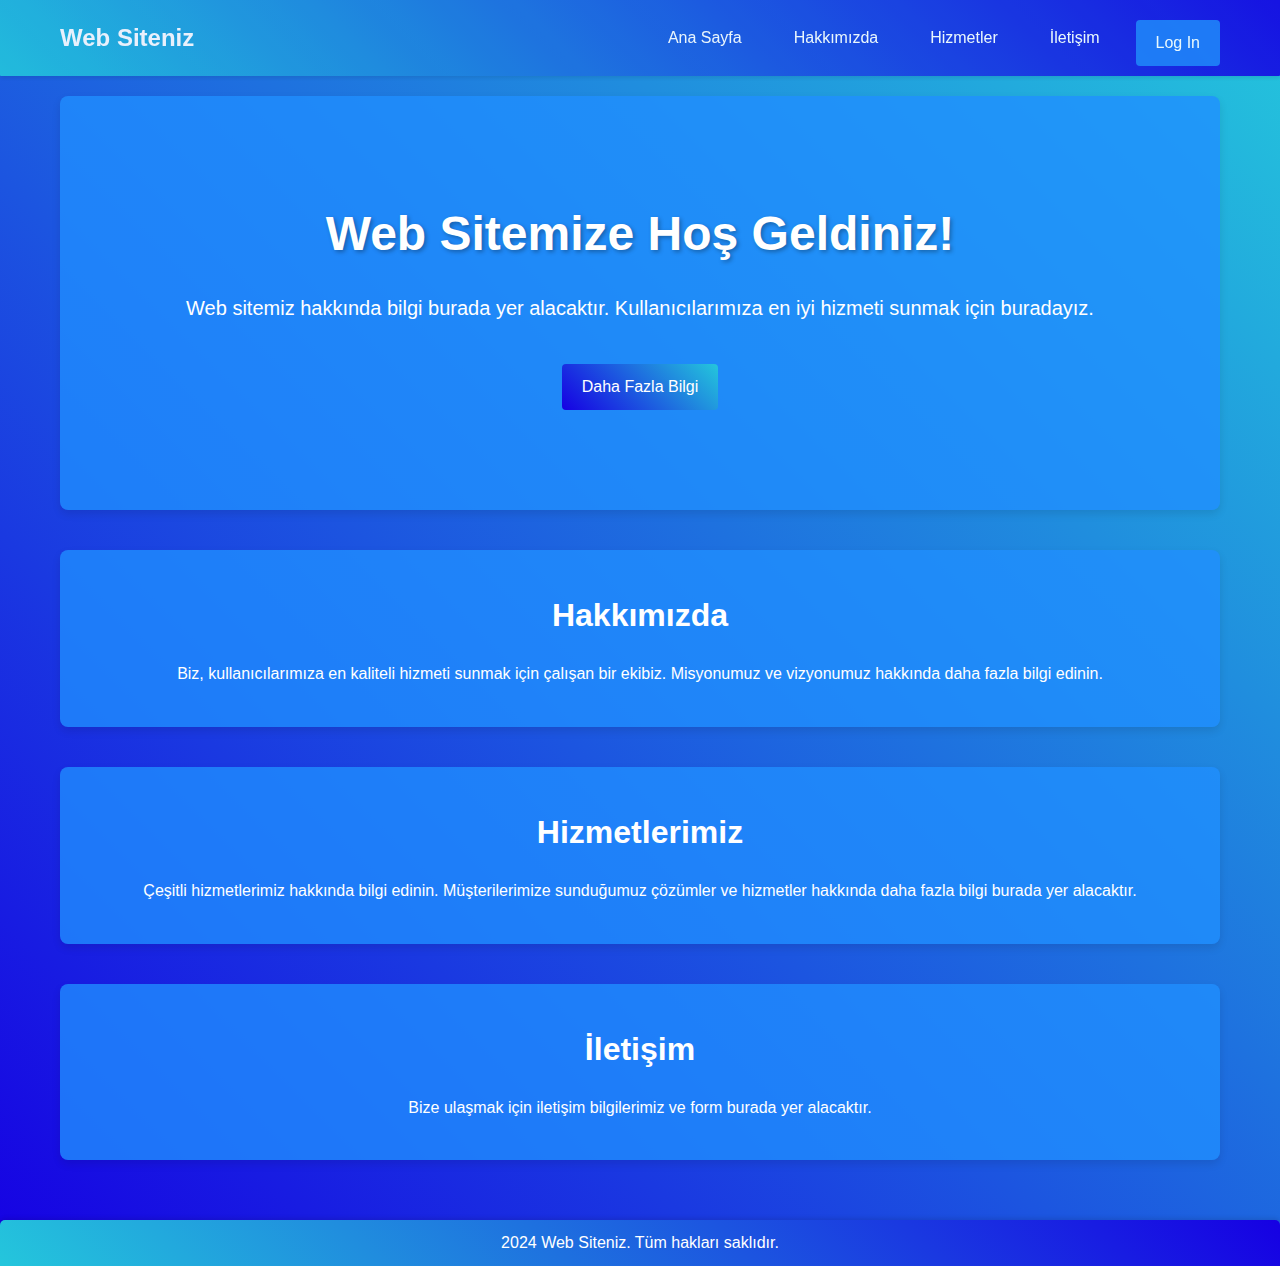
<file: index.html>
<!DOCTYPE html>
<html lang="tr">
<head>
    <meta charset="UTF-8">
    <meta name="viewport" content="width=device-width, initial-scale=1.0">
    <title>Ana Sayfa</title>
    <link rel="stylesheet" href="main.css">
</head>
<body>
    <header>
        <nav>
            <div class="logo">Web Siteniz</div>
            <ul>
                <li><a href="#home">Ana Sayfa</a></li>
                <li><a href="#about">Hakkımızda</a></li>
                <li><a href="#services">Hizmetler</a></li>
                <li><a href="#contact">İletişim</a></li>
                <li><a href="login.html" class="btn login">Log In</a></li>
            </ul>
        </nav>
    </header>
    <main>
        <section id="home" class="hero-section">
            <div class="hero-content">
                <h1>Web Sitemize Hoş Geldiniz!</h1>
                <p>Web sitemiz hakkında bilgi burada yer alacaktır. Kullanıcılarımıza en iyi hizmeti sunmak için buradayız.</p>
                <a href="#about" class="btn primary">Daha Fazla Bilgi</a>
            </div>
        </section>
        <section id="about" class="info-section">
            <h2>Hakkımızda</h2>
            <p>Biz, kullanıcılarımıza en kaliteli hizmeti sunmak için çalışan bir ekibiz. Misyonumuz ve vizyonumuz hakkında daha fazla bilgi edinin.</p>
        </section>
        <section id="services" class="info-section">
            <h2>Hizmetlerimiz</h2>
            <p>Çeşitli hizmetlerimiz hakkında bilgi edinin. Müşterilerimize sunduğumuz çözümler ve hizmetler hakkında daha fazla bilgi burada yer alacaktır.</p>
        </section>
        <section id="contact" class="info-section">
            <h2>İletişim</h2>
            <p>Bize ulaşmak için iletişim bilgilerimiz ve form burada yer alacaktır.</p>
        </section>
    </main>
    <footer>
        <p>2024 Web Siteniz. Tüm hakları saklıdır.</p>
    </footer>
</body>
</html>
</file>
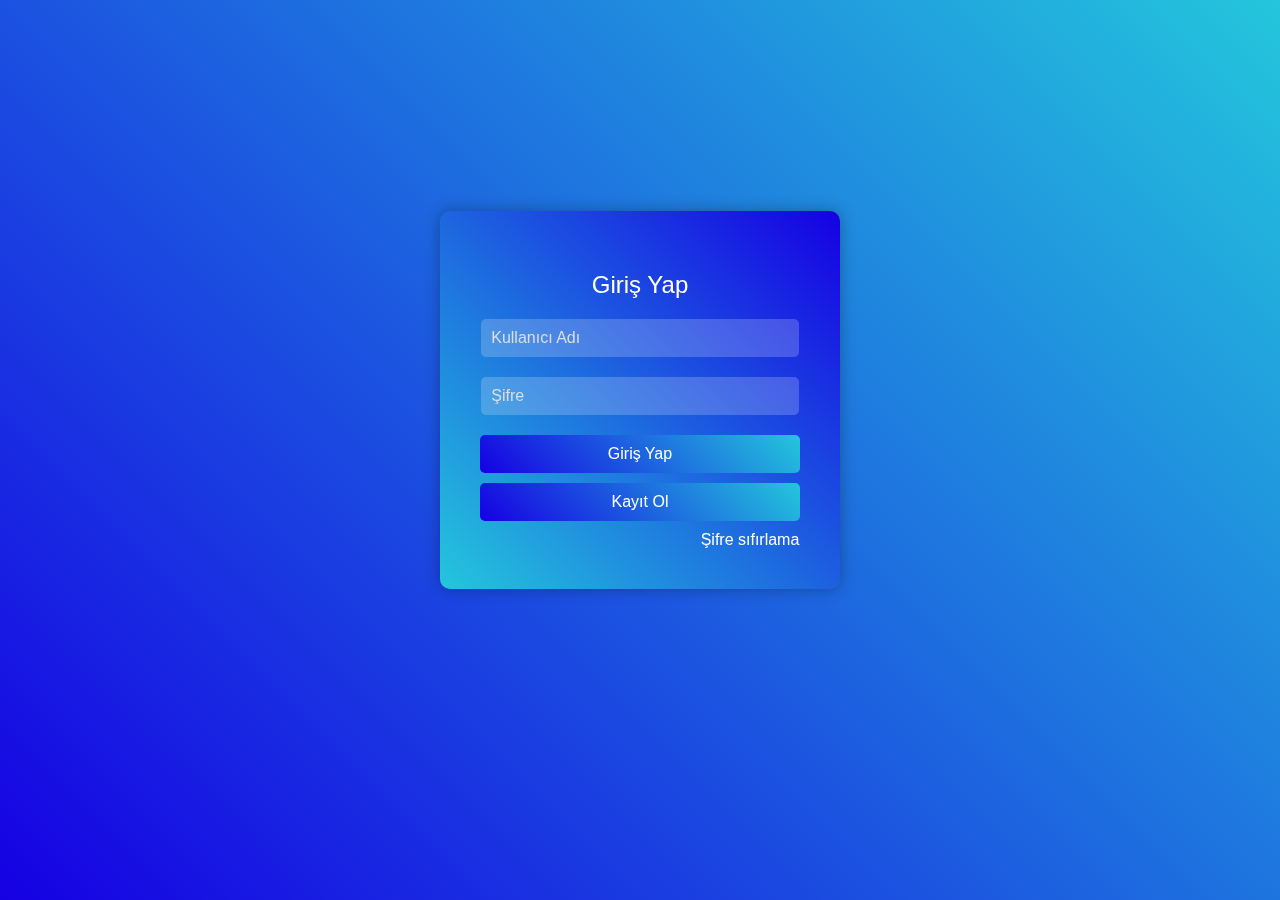
<file: login.html>
<!DOCTYPE html>
<html lang="tr">
<head>
    <meta charset="UTF-8">
    <meta name="viewport" content="width=device-width, initial-scale=1.0">
    <title>Log In Page</title>
    <link rel="stylesheet" href="login.css">
</head>
<body>
    <div class="container">
        <div class="login-box">
            <h2>Giriş Yap</h2>
            <form action="/signin" method="post">
                <div class="textbox">
                    <input type="text" placeholder="Kullanıcı Adı" name="username" required>
                </div>
                <div class="textbox">
                    <input type="password" placeholder="Şifre" name="password" required>
                </div>
                <button type="submit" class="btn">Giriş Yap</button>
            </form>
            <button onclick="location.href='signin.html'" class="btn secondary">Kayıt Ol</button>
            <a href="reset.html" class="reset-link">Şifre sıfırlama</a>
        </div>
    </div>
</body>
</html>
</file>
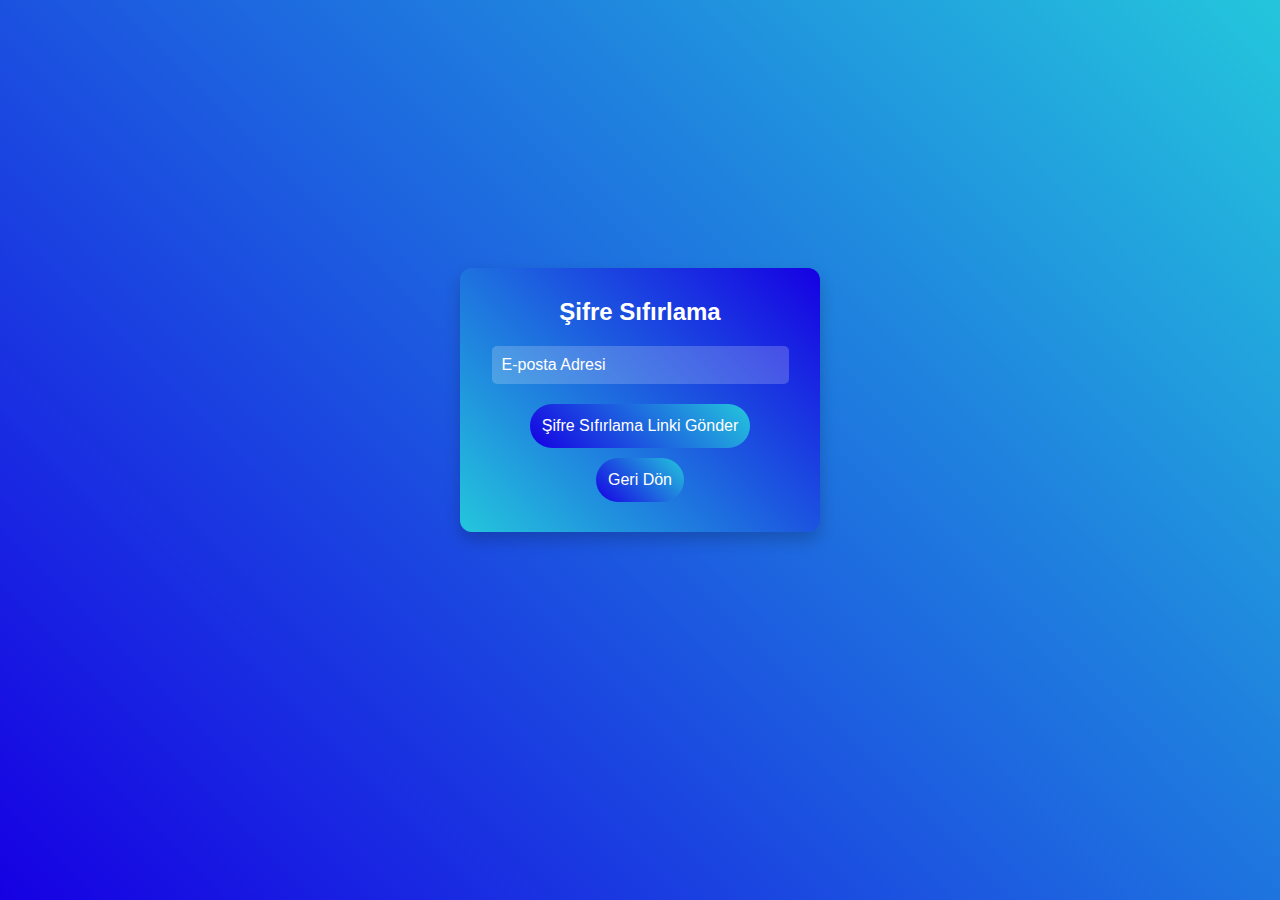
<file: reset.html>
<!DOCTYPE html>
<html lang="tr">
<head>
    <meta charset="UTF-8">
    <meta name="viewport" content="width=device-width, initial-scale=1.0">
    <title>Şifre Sıfırlama</title>
    <link rel="stylesheet" href="reset.css">
</head>
<body>
    <div class="container">
        <div class="reset-box">
            <h2>Şifre Sıfırlama</h2>
            <form action="/reset-password" method="post">
                <div class="textbox">
                    <input type="email" placeholder="E-posta Adresi" name="email" required>
                </div>
                <button type="submit" class="btn">Şifre Sıfırlama Linki Gönder</button>
            </form>
            <button onclick="location.href='login.html'" class="btn secondary">Geri Dön</button>
        </div>
    </div>
</body>
</html>
</file>
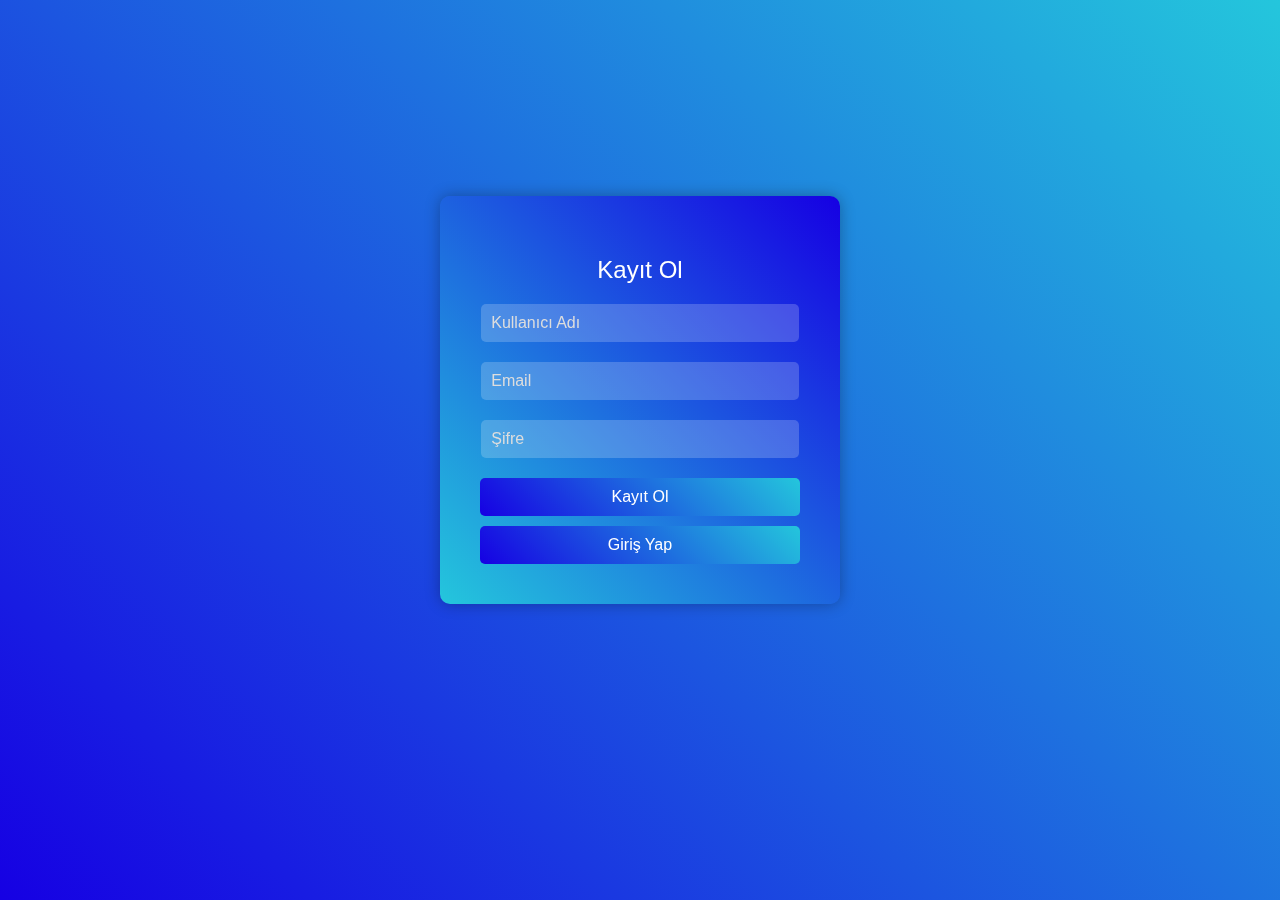
<file: signin.html>
<!DOCTYPE html>
<html lang="tr">
<head>
    <meta charset="UTF-8">
    <meta name="viewport" content="width=device-width, initial-scale=1.0">
    <title>Sign In Page</title>
    <link rel="stylesheet" href="signin.css">
</head>
<body>
    <div class="container">
        <div class="signin-box">
            <h2>Kayıt Ol</h2>
            <form action="/register" method="post">
                <div class="textbox">
                    <input type="text" placeholder="Kullanıcı Adı" name="username" required>
                </div>
                <div class="textbox">
                    <input type="email" placeholder="Email" name="email" required>
                </div>
                <div class="textbox">
                    <input type="password" placeholder="Şifre" name="password" required>
                </div>
                <button type="submit" class="btn">Kayıt Ol</button>
            </form>
            <button onclick="location.href='login.html'" class="btn secondary">Giriş Yap</button>
        </div>
    </div>
</body>
</html>
</file>
<file: main.css>
/* Genel ayarlar */
* {
    margin: 0;
    padding: 0;
    box-sizing: border-box;
}

body {
    font-family: 'Roboto', sans-serif;
    line-height: 1.6;
    background: linear-gradient(45deg, #1600e3, #24c6dc);
    color: #333;
}

header {
    background: linear-gradient(45deg, #24c6dc, #1600e3);
    opacity: 0.9;
    color: #fff;
    padding: 10px 0;
    position: sticky;
    top: 0;
    z-index: 1000;
    box-shadow: 0 2px 4px rgba(0, 0, 0, 0.1);
    border-bottom-left-radius: 1px;
    border-bottom-right-radius: 1px;
}

header nav {
    display: flex;
    justify-content: space-between;
    align-items: center;
    max-width: 1200px;
    margin: auto;
    padding: 0 20px;
}

header .logo {
    font-size: 24px;
    font-weight: 700;
    color: #fff;
    text-decoration: none;
}

header ul {
    list-style: none;
    display: flex;
    align-items: center;
}

header ul li {
    margin-left: 20px;
}

header ul li a {
    color: #fff;
    text-decoration: none;
    padding: 8px 16px;
    border-radius: 4px;
    transition: background 0.3s ease;
}

header ul li a:hover,
header ul li a.active {
    background: rgba(255, 255, 255, 0.1); 
}

main {
    padding: 20px;
    max-width: 1200px;
    margin: auto;
}

.hero-section {
    background: #208fffc8;
    color: #fff;
    padding: 100px 20px;
    text-align: center;
    border-radius: 8px;
    margin-bottom: 40px;
    background-size: cover;
    background-position: center;
    box-shadow: 0 4px 8px rgba(0, 0, 0, 0.1);
}

.hero-content h1 {
    font-size: 48px;
    margin-bottom: 20px;
    text-shadow: 2px 2px 4px rgba(0, 0, 0, 0.3);
}

.hero-content p {
    font-size: 20px;
    margin-bottom: 30px;
}

.info-section {
    background: #208fffc8;
    padding: 40px 20px;
    border-radius: 8px;
    margin-bottom: 40px;
    box-shadow: 0 4px 8px rgba(0, 0, 0, 0.1);
    text-align: center;
    transition: transform 0.3s ease, box-shadow 0.3s ease;
    color: #fff;
}

.info-section:hover {
    transform: translateY(-10px);
    box-shadow: 0 8px 16px rgba(0, 0, 0, 0.2);
}

.info-section h2 {
    font-size: 32px;
    margin-bottom: 20px;
    color: #ffffff;
}

footer {
    background: linear-gradient(45deg, #24c6dc, #1600e3);
    color: #fff;
    text-align: center;
    padding: 10px 0;
    border-top-left-radius: 5px;
    border-top-right-radius: 5px;
    box-shadow: 0 -2px 4px rgba(0, 0, 0, 0.1);
}

.btn {
    padding: 10px 20px;
    background: linear-gradient(45deg,#20e5ffc8, #24c6dc);
    color: #fff;
    border: none;
    border-radius: 4px;
    cursor: pointer;
    text-decoration: none;
    transition: background 0.3s ease, transform 0.3s ease;
    display: inline-block;
    margin-top: 10px;
}

.btn:hover {
    background: linear-gradient(45deg, #32CD32, #FFD700);
    transform: translateY(-3px);
}

.btn.primary {
    background: linear-gradient(45deg, #1600e3, #24c6dc);
}

.btn.primary:hover {
    background: linear-gradient(45deg, #32CD32, #FFD700);
}

.login {
    background: #208fffc8;
    color: #fff;
}

.login:hover {
    background: linear-gradient(45deg, #32CD32, #FFD700);
}
</file>
<file: login.css>
body {
    margin: 0;
    padding: 0;
    font-family: 'Arial', sans-serif;
    background: linear-gradient(45deg, #1600e3, #24c6dc);
    display: flex;
    justify-content: center;
    align-items: center;
    height: 100vh;
    color: #fff;
}

.container {
    width: 100%;
    max-width: 400px;
    padding: 20px;
    margin-bottom: 100px;
}

.login-box {
    background: linear-gradient(45deg, #24c6dc,#1600e3 );
    padding: 40px;
    border-radius: 10px;
    box-shadow: 0 0 15px rgba(0, 0, 0, 0.3);
    text-align: center;
    backdrop-filter: blur(10px);
}

h2 {
    margin-bottom: 20px;
    color: #fff;
    font-weight: 300;
}

.textbox {
    margin-bottom: 20px;
}

.textbox input {
    width: 93%;
    padding: 10px;
    border: none;
    border-radius: 5px;
    background: rgba(255, 255, 255, 0.2);
    color: #fff;
    font-size: 16px;
}

.textbox input::placeholder {
    color: #ddd;
}

.btn {
    width: 100%;
    padding: 10px;
    border: none;
    border-radius: 5px;
    background: linear-gradient(45deg, #1600e3, #24c6dc);

    color: white;
    font-size: 16px;
    cursor: pointer;
    transition: background 0.3s ease;
}

.btn:hover {
    background: linear-gradient(45deg, #32CD32, #FFD700);

}

.btn.secondary {
    background: linear-gradient(45deg, #1600e3, #24c6dc);

    margin-top: 10px;
    margin-bottom: 10px;
}

.btn.secondary:hover {
    background: linear-gradient(45deg, #32CD32, #FFD700);
    
}
.reset-link {
    color: #ffffff;
    text-decoration: none;
    margin-left: 220px;
    
}

.reset-link:hover {
    text-decoration: underline;
}
</file>
<file: signin.css>
body {
    margin: 0;
    padding: 0;
    font-family: 'Arial', sans-serif;
    background: linear-gradient(45deg, #1600e3, #24c6dc);
    display: flex;
    justify-content: center;
    align-items: center;
    height: 100vh;
    color: #fff;
}

.container {
    width: 100%;
    max-width: 400px;
    padding: 20px;
    margin-bottom: 100px;
}

.signin-box {
    background: linear-gradient(45deg, #24c6dc,#1600e3 );
    padding: 40px;
    border-radius: 10px;
    box-shadow: 0 0 15px rgba(0, 0, 0, 0.3);
    text-align: center;
    backdrop-filter: blur(10px);
}

h2 {
    margin-bottom: 20px;
    color: #fff;
    font-weight: 300;
}

.textbox {
    margin-bottom: 20px;
}

.textbox input {
    width: 93%;
    padding: 10px;
    border: none;
    border-radius: 5px;
    background: rgba(255,
    255, 255, 0.2);
    color: #fff;
    font-size: 16px;
}

.textbox input::placeholder {
    color: #ddd;
}

.btn {
    width: 100%;
    padding: 10px;
    border: none;
    border-radius: 5px;
    background: linear-gradient(45deg, #1600e3, #24c6dc);
    color: white;
    font-size: 16px;
    cursor: pointer;
    transition: background 0.3s ease;
}

.btn:hover {
    background: linear-gradient(45deg, #32CD32, #FFD700);
}

.btn.secondary {
    background: linear-gradient(45deg, #1600e3, #24c6dc);
    margin-top: 10px;
}

.btn.secondary:hover {
    background: linear-gradient(45deg, #32CD32, #FFD700);
}
</file>
